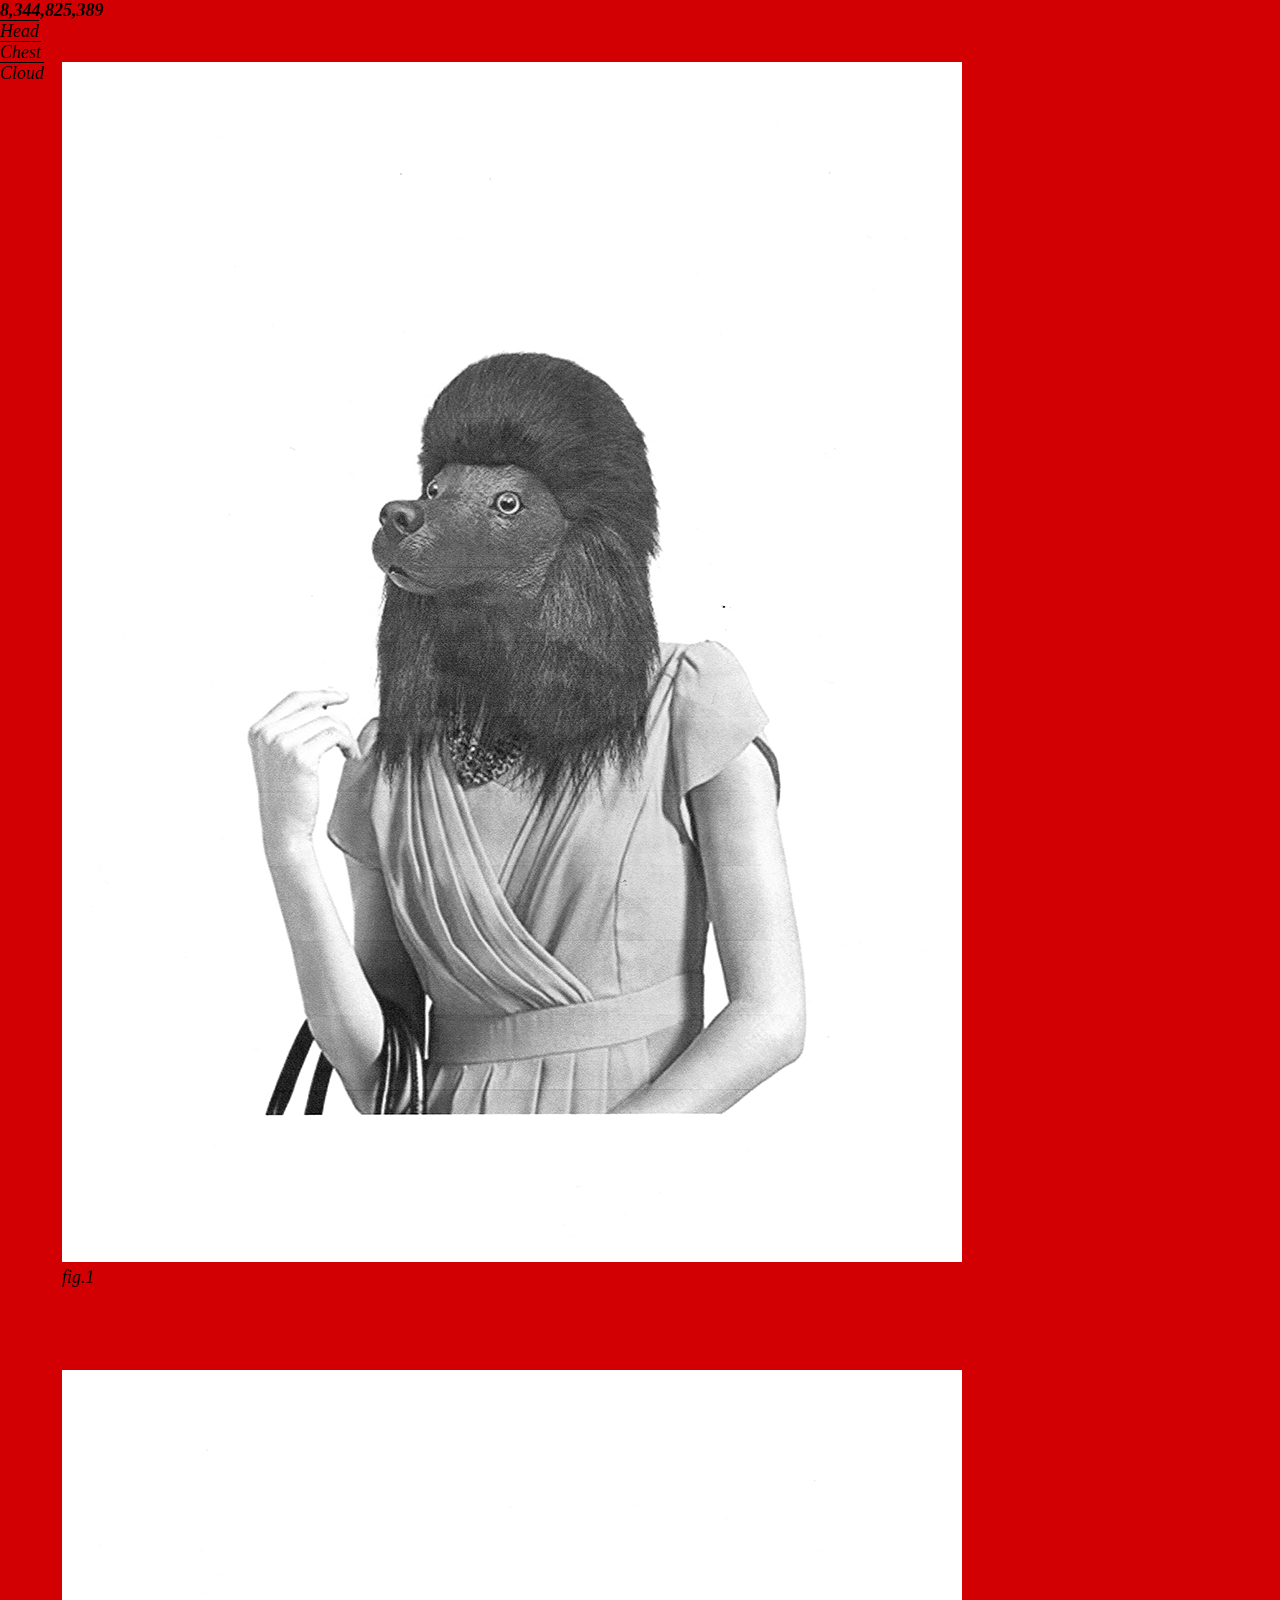
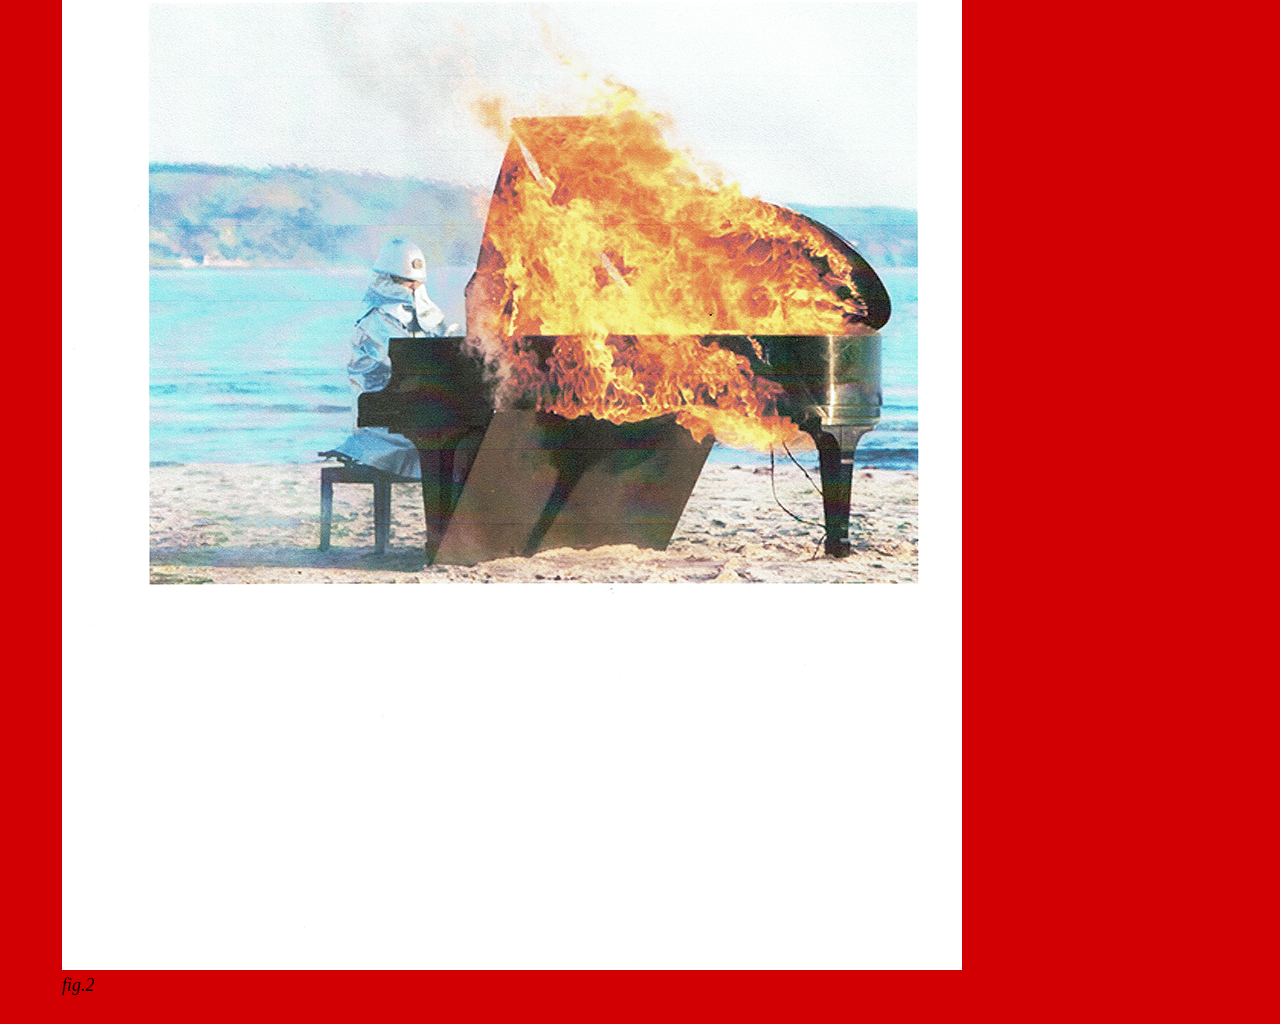
<file: index.html>
<!doctype html>
<html>
<head>
<meta charset="UTF-8">
<title>figure</title>
<link href="daymarestyle.css" rel="stylesheet" type="text/css">
<script>
function startTime() {
    var today = new Date();
    var h = today.getHours();
    var m = today.getMinutes();
    var s = today.getSeconds();
    m = checkTime(m);
    s = checkTime(s);
    document.getElementById('txt').innerHTML =
    h + ":" + m + ":" + s;
    var t = setTimeout(startTime, 500);
}
function checkTime(i) {
    if (i < 10) {i = "0" + i};  // add zero in front of numbers < 10
    return i;
}
</script>
<link rel="icon" type="image/png" href="images/favicon.png" />

</head>

<body onload="startTime()">


<div id="solution">
<span id="worldpop" style="font-weight: bold"></span> <br/>

<a href="index.html">Head</a><br/>
<a href="chest.html">Chest</a><br/>
<a href="cloud.html">Cloud</a><br/><br/>

</div>

<div class="issue"><img src="images/issue1.png"  alt=""/><br/>fig.1</div>

<div class="issue"><img src="images/issue2.png"  alt=""/><br/>fig.2</div>
























<script type="text/javascript">

/*
* World Populution Counter - By JavaScript Kit (http://www.javascriptkit.com)
* Based on code by Adam Brown
* This notice MUST stay intact for use
* Visit JavaScript Kit (http://www.javascriptkit.com) for this script and more
*/

function maind(){
	startdate = new Date()
	now(startdate.getYear(),startdate.getMonth(),startdate.getDate(),startdate.getHours(),startdate.getMinutes(),startdate.getSeconds())
}


function ChangeValue(number,pv){
	numberstring =""
	var j=0 
	var i=0
	while (number > 1)
	 { 

	    numberstring = (Math.round(number-0.5) % 10) + numberstring
	    number= number / 10
	    j++
	    if (number > 1 && j==3) { 
			numberstring = "," + numberstring 
			j=0}
	    i++
	 }

	 numberstring=numberstring

if (pv==1) {document.getElementById("worldpop").innerHTML=numberstring }
}


function now(year,month,date,hours,minutes,seconds){       
startdatum = new Date(year,month,date,hours,minutes,seconds)

var now = 5600000000.0
var now2 = 5690000000.0
var groeipercentage = (now2 - now) / now *100
var groeiperseconde = (now * (groeipercentage/100))/365.0/24.0/60.0/60.0 
nu = new Date ()                
schuldstartdatum = new Date (96,1,1)                            
secondenoppagina = (nu.getTime() - startdatum.getTime())/1000
totaleschuld= (nu.getTime() - schuldstartdatum.getTime())/1000*groeiperseconde + now
ChangeValue(totaleschuld,1);


timerID = setTimeout("now(startdatum.getYear(),startdatum.getMonth(),startdatum.getDate(),startdatum.getHours(),startdatum.getMinutes(),startdatum.getSeconds())",200)
}

window.onload=maind
</script>

<span id="worldpop" style="font-weight: bold"></span>






</body>
</html>
</file>
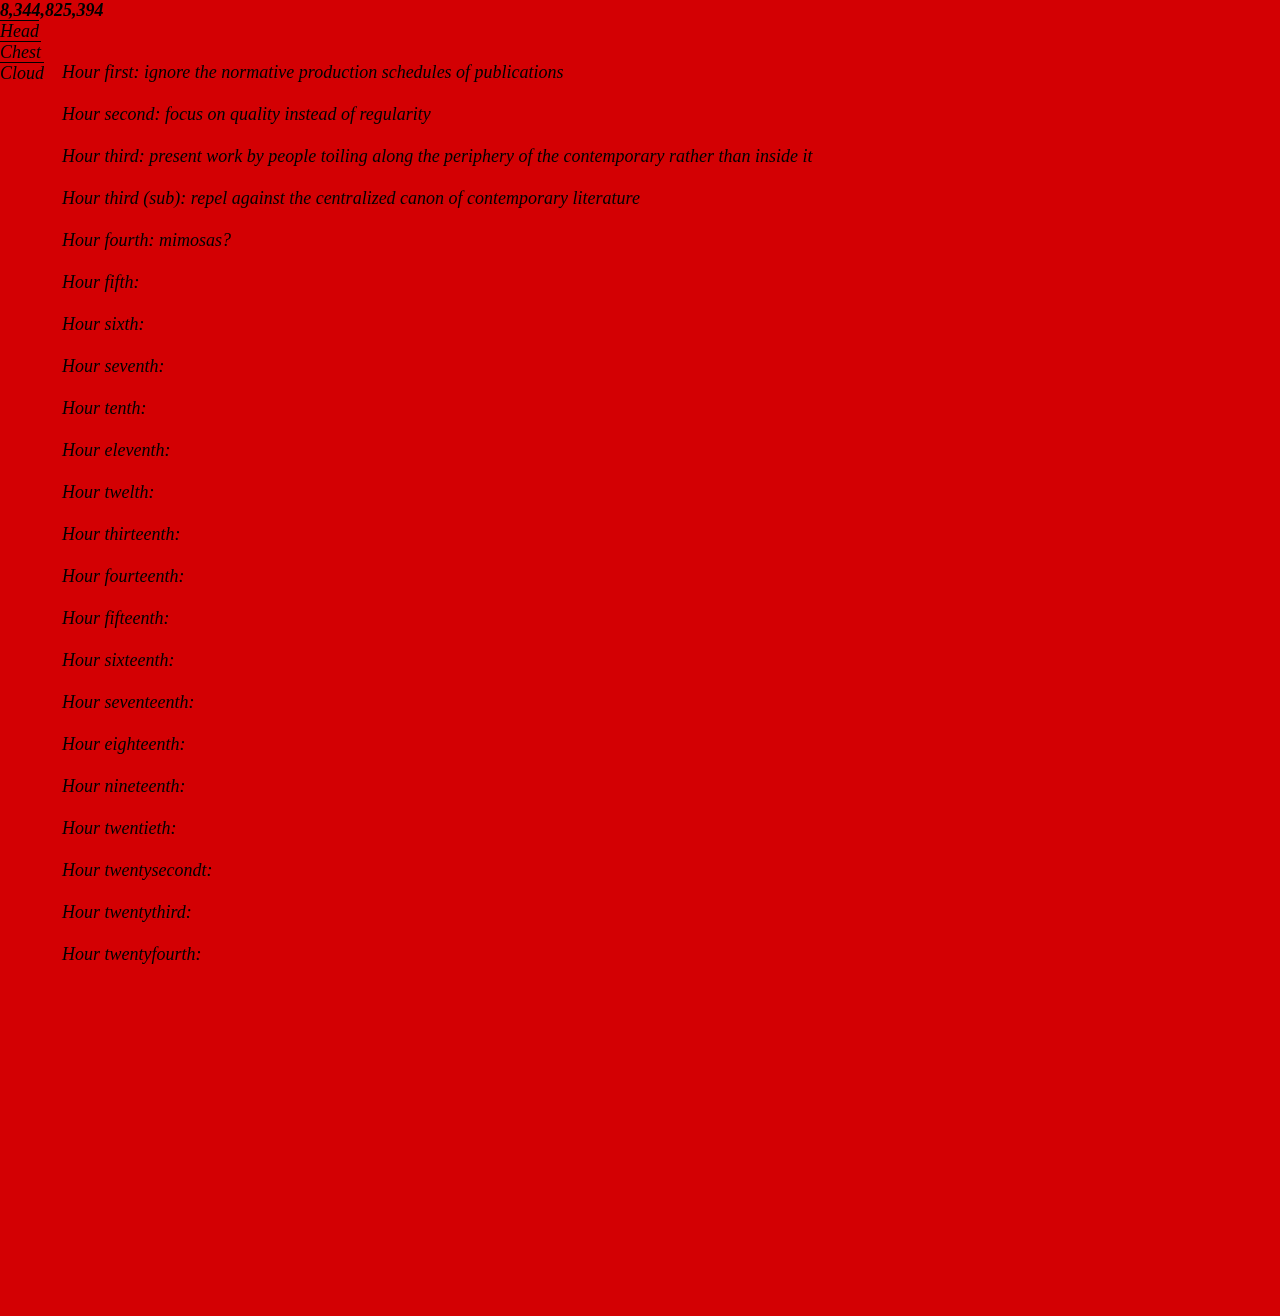
<file: chest.html>
<!doctype html>
<html>
<head>
<meta charset="UTF-8">
<title>figure</title>
<link href="daymarestyle.css" rel="stylesheet" type="text/css">
<script>
function startTime() {
    var today = new Date();
    var h = today.getHours();
    var m = today.getMinutes();
    var s = today.getSeconds();
    m = checkTime(m);
    s = checkTime(s);
    document.getElementById('txt').innerHTML =
    h + ":" + m + ":" + s;
    var t = setTimeout(startTime, 500);
}
function checkTime(i) {
    if (i < 10) {i = "0" + i};  // add zero in front of numbers < 10
    return i;
}
</script>
<link rel="icon" type="image/png" href="images/favicon.png" />

</head>

<body onload="startTime()">


<div id="solution">
<span id="worldpop" style="font-weight: bold"></span> <br/>

<a href="index.html">Head</a><br/>
<a href="chest.html">Chest</a><br/>
<a href="cloud.html">Cloud</a><br/><br/>

</div>

<div class="issue">Hour first: ignore the normative production schedules of publications<br/><br/>

Hour second: focus on quality instead of regularity<br/><br/>
 
Hour third: present work by people toiling along the periphery of the contemporary rather than inside it <br/><br/>
 
Hour third (sub): repel against the centralized canon of contemporary literature<br/><br/>

Hour fourth: mimosas?<br/><br/>

Hour fifth:<br/><br/>

Hour sixth:<br/><br/>

Hour seventh:<br/><br/>

Hour tenth:<br/><br/>

Hour eleventh:<br/><br/>

Hour twelth:<br/><br/>

Hour thirteenth:<br/><br/>

Hour fourteenth:<br/><br/>

Hour fifteenth:<br/><br/>

Hour sixteenth:<br/><br/>

Hour seventeenth:<br/><br/>

Hour eighteenth:<br/><br/>

Hour nineteenth:<br/><br/>

Hour twentieth:<br/><br/>

Hour twentysecondt:<br/><br/>

Hour twentythird:<br/><br/>

Hour twentyfourth:<br/><br/>
</div>

















<script type="text/javascript">

/*
* World Populution Counter - By JavaScript Kit (http://www.javascriptkit.com)
* Based on code by Adam Brown
* This notice MUST stay intact for use
* Visit JavaScript Kit (http://www.javascriptkit.com) for this script and more
*/

function maind(){
	startdate = new Date()
	now(startdate.getYear(),startdate.getMonth(),startdate.getDate(),startdate.getHours(),startdate.getMinutes(),startdate.getSeconds())
}


function ChangeValue(number,pv){
	numberstring =""
	var j=0 
	var i=0
	while (number > 1)
	 { 

	    numberstring = (Math.round(number-0.5) % 10) + numberstring
	    number= number / 10
	    j++
	    if (number > 1 && j==3) { 
			numberstring = "," + numberstring 
			j=0}
	    i++
	 }

	 numberstring=numberstring

if (pv==1) {document.getElementById("worldpop").innerHTML=numberstring }
}


function now(year,month,date,hours,minutes,seconds){       
startdatum = new Date(year,month,date,hours,minutes,seconds)

var now = 5600000000.0
var now2 = 5690000000.0
var groeipercentage = (now2 - now) / now *100
var groeiperseconde = (now * (groeipercentage/100))/365.0/24.0/60.0/60.0 
nu = new Date ()                
schuldstartdatum = new Date (96,1,1)                            
secondenoppagina = (nu.getTime() - startdatum.getTime())/1000
totaleschuld= (nu.getTime() - schuldstartdatum.getTime())/1000*groeiperseconde + now
ChangeValue(totaleschuld,1);


timerID = setTimeout("now(startdatum.getYear(),startdatum.getMonth(),startdatum.getDate(),startdatum.getHours(),startdatum.getMinutes(),startdatum.getSeconds())",200)
}

window.onload=maind
</script>

<span id="worldpop" style="font-weight: bold"></span>






</body>
</html>
</file>
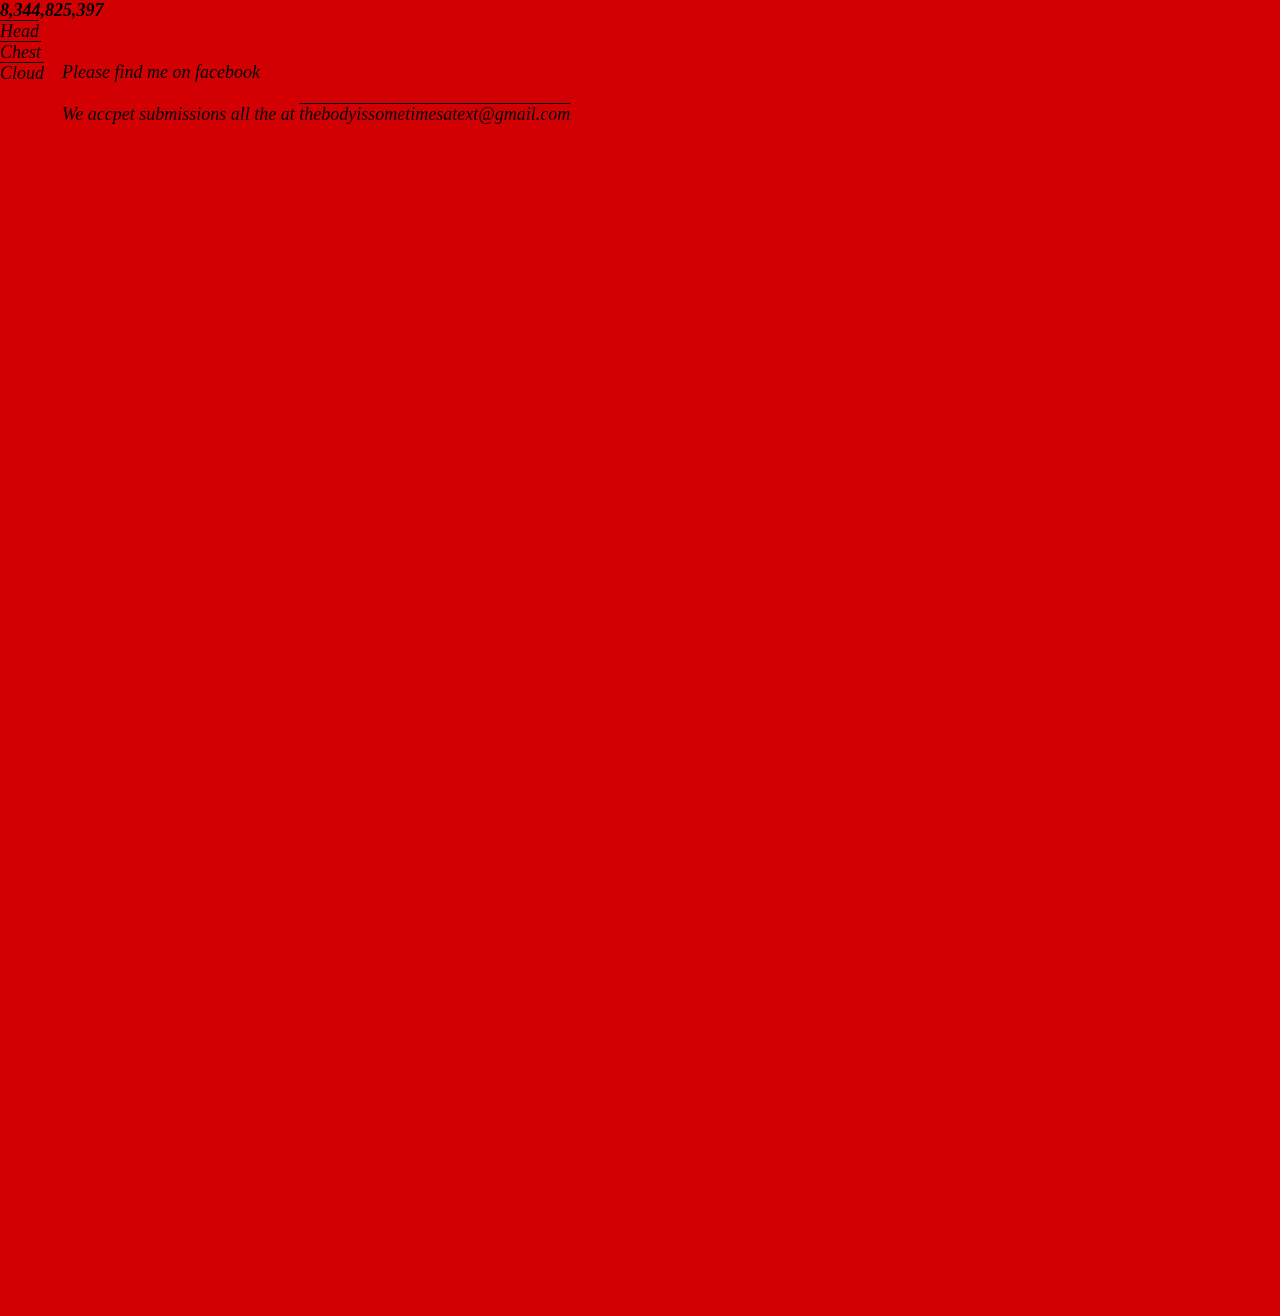
<file: cloud.html>
<!doctype html>
<html>
<head>
<meta charset="UTF-8">
<title>figure</title>
<link href="daymarestyle.css" rel="stylesheet" type="text/css">
<script>
function startTime() {
    var today = new Date();
    var h = today.getHours();
    var m = today.getMinutes();
    var s = today.getSeconds();
    m = checkTime(m);
    s = checkTime(s);
    document.getElementById('txt').innerHTML =
    h + ":" + m + ":" + s;
    var t = setTimeout(startTime, 500);
}
function checkTime(i) {
    if (i < 10) {i = "0" + i};  // add zero in front of numbers < 10
    return i;
}
</script>
<link rel="icon" type="image/png" href="images/favicon.png" />

</head>

<body onload="startTime()">


<div id="solution">
<span id="worldpop" style="font-weight: bold"></span> <br/>

<a href="index.html">Head</a><br/>
<a href="chest.html">Chest</a><br/>
<a href="cloud.html">Cloud</a><br/><br/>

</div>

<div class="issue">Please find me on facebook<br/><br/>
We accpet submissions all the at <a href="mailto:thebodyissometimesatext@gmail.com">thebodyissometimesatext@gmail.com </a>

</div>























<script type="text/javascript">

/*
* World Populution Counter - By JavaScript Kit (http://www.javascriptkit.com)
* Based on code by Adam Brown
* This notice MUST stay intact for use
* Visit JavaScript Kit (http://www.javascriptkit.com) for this script and more
*/

function maind(){
	startdate = new Date()
	now(startdate.getYear(),startdate.getMonth(),startdate.getDate(),startdate.getHours(),startdate.getMinutes(),startdate.getSeconds())
}


function ChangeValue(number,pv){
	numberstring =""
	var j=0 
	var i=0
	while (number > 1)
	 { 

	    numberstring = (Math.round(number-0.5) % 10) + numberstring
	    number= number / 10
	    j++
	    if (number > 1 && j==3) { 
			numberstring = "," + numberstring 
			j=0}
	    i++
	 }

	 numberstring=numberstring

if (pv==1) {document.getElementById("worldpop").innerHTML=numberstring }
}


function now(year,month,date,hours,minutes,seconds){       
startdatum = new Date(year,month,date,hours,minutes,seconds)

var now = 5600000000.0
var now2 = 5690000000.0
var groeipercentage = (now2 - now) / now *100
var groeiperseconde = (now * (groeipercentage/100))/365.0/24.0/60.0/60.0 
nu = new Date ()                
schuldstartdatum = new Date (96,1,1)                            
secondenoppagina = (nu.getTime() - startdatum.getTime())/1000
totaleschuld= (nu.getTime() - schuldstartdatum.getTime())/1000*groeiperseconde + now
ChangeValue(totaleschuld,1);


timerID = setTimeout("now(startdatum.getYear(),startdatum.getMonth(),startdatum.getDate(),startdatum.getHours(),startdatum.getMinutes(),startdatum.getSeconds())",200)
}

window.onload=maind
</script>

<span id="worldpop" style="font-weight: bold"></span>






</body>
</html>
</file>
<file: daymarestyle.css>
@charset "UTF-8";
/* CSS Document */
body{background-color: #D30003;
font-family: Baskerville, "Palatino Linotype", Palatino, "Century Schoolbook L", "Times New Roman", "serif";
font-size: 2vh;
	font-style: italic;
}



img {
    -webkit-filter: invert(0%); /* Safari */
    filter: invert(0%);
}

img:hover {
    -webkit-filter: invert(75%); /* Safari */
    filter: invert(75%);
}


div.issue{position: relative;
	word-break:break-all;
	width: 900ppx;
	height:1200px;
	margin: 3em;
	text-align: justify;
	float: left;
}

#solution{position: fixed;
top: 0px;
left: 0px}


a{font-family: Baskerville, "Palatino Linotype", Palatino, "Century Schoolbook L", "Times New Roman", "serif";
font-size: 2vh;
	font-style: italic;
color: black;
text-decoration: overline;}

a:hover{text-decoration: underline;}
}
</file>
